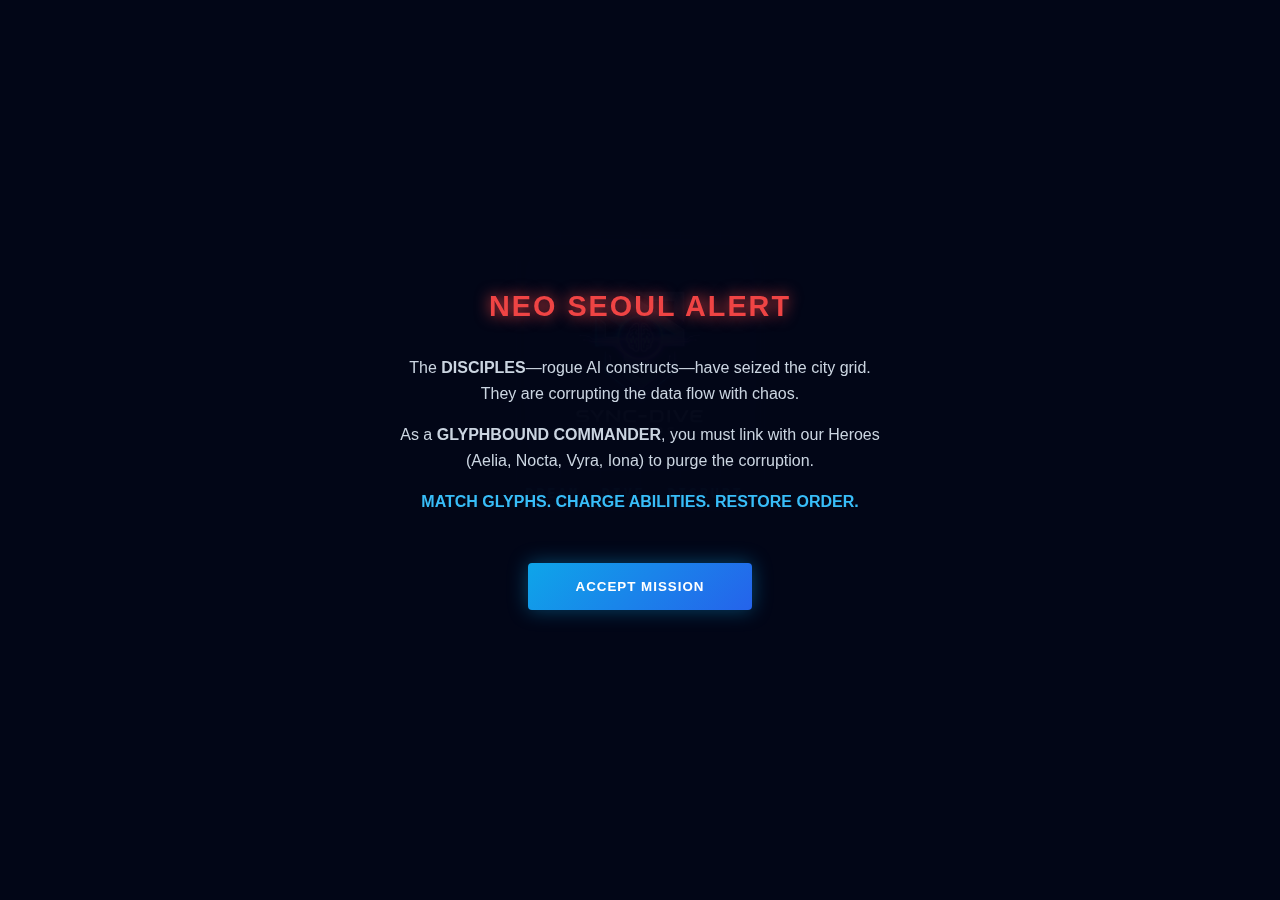
<file: index.html>
<!DOCTYPE html>
<html lang="en">
<head>
  <meta charset="UTF-8" />
  <meta name="viewport" content="width=device-width, initial-scale=1.0, maximum-scale=1.0, user-scalable=no" />
  <title>Glyphbound: Protocol</title>
  <style>
    /* =========================================
       GLOBAL & RESET
       ========================================= */
    :root {
      --neon-blue: #0ea5e9;
      --neon-purple: #d946ef;
      --bg-dark: #020617;
      --text-color: #e2e8f0;
    }

    * { box-sizing: border-box; }

    body {
      margin: 0;
      padding: 0;
      background-color: var(--bg-dark);
      color: var(--text-color);
      font-family: 'Segoe UI', Tahoma, Geneva, Verdana, sans-serif;
      height: 100vh;
      width: 100vw;
      overflow: hidden;
      display: flex;
      flex-direction: column;
      align-items: center;
      justify-content: center;
      
      /* CYBERPUNK GRID BACKGROUND */
      background-image: 
        linear-gradient(rgba(14, 165, 233, 0.05) 1px, transparent 1px),
        linear-gradient(90deg, rgba(14, 165, 233, 0.05) 1px, transparent 1px),
        radial-gradient(circle at 50% 50%, rgba(2, 6, 23, 0.2), #020617 90%);
      background-size: 40px 40px, 40px 40px, 100% 100%;
    }

    /* =========================================
       LOGO CONTAINER
       ========================================= */
    .logo-wrapper {
      position: relative;
      margin-bottom: 3rem;
      animation: floatLogo 4s ease-in-out infinite;
      display: flex;
      flex-direction: column;
      align-items: center;
      justify-content: center;
    }

    #studio-logo {
      width: 220px;
      height: 220px;
      border-radius: 24px;
      box-shadow: 0 0 20px rgba(14, 165, 233, 0.2), 0 0 60px rgba(217, 70, 239, 0.1);
      transition: transform 0.3s ease;
      display: block;
      object-fit: cover;
      background: #0f172a;
      position: relative;
      z-index: 2;
    }

    .logo-wrapper::after {
      content: '';
      position: absolute;
      top: -10px; left: -10px; right: -10px; bottom: -10px;
      border-radius: 30px;
      border: 1px solid rgba(255, 255, 255, 0.1);
      z-index: 1;
      animation: pulseRing 3s infinite;
    }

    /* TAGLINE STYLE */
    .studio-tagline {
        margin-top: 20px;
        color: #38bdf8;
        font-family: monospace;
        letter-spacing: 0.2em;
        text-transform: uppercase;
        font-size: 0.85rem;
        font-weight: bold;
        text-shadow: 0 0 10px rgba(56, 189, 248, 0.6);
        animation: fadeIn 2s ease-in;
    }

    /* =========================================
       BUTTON STYLES
       ========================================= */
    .action-area {
      text-align: center;
      opacity: 0;
      animation: fadeInUp 1s ease-out 0.5s forwards;
    }

    #init-btn {
      background: transparent;
      color: #fff;
      font-size: 1.1rem;
      font-weight: 700;
      letter-spacing: 0.2rem;
      padding: 1rem 2.5rem;
      border: 1px solid var(--neon-blue);
      border-radius: 4px;
      cursor: pointer;
      position: relative;
      overflow: hidden;
      transition: all 0.3s;
      text-transform: uppercase;
      box-shadow: 0 0 10px rgba(14, 165, 233, 0.2);
    }

    #init-btn:hover {
      background: rgba(14, 165, 233, 0.15);
      box-shadow: 0 0 25px var(--neon-blue);
      text-shadow: 0 0 8px #fff;
      transform: translateY(-2px);
      border-color: #fff;
    }

    #init-btn::before {
      content: ''; position: absolute; top: 0; left: 0; width: 4px; height: 100%; background: var(--neon-blue);
    }
    #init-btn::after {
      content: ''; position: absolute; top: 0; right: 0; width: 4px; height: 100%; background: var(--neon-purple);
    }

    .system-status {
      margin-top: 1rem;
      font-size: 0.75rem;
      color: #64748b;
      letter-spacing: 0.1em;
      font-family: monospace;
    }

    #debug-msg {
        color: #ef4444;
        font-size: 0.8rem;
        margin-top: 10px;
        font-family: monospace;
        display: none;
        background: rgba(0,0,0,0.8);
        padding: 5px;
        border-radius: 4px;
        z-index: 10;
    }

    /* =========================================
       LORE OVERLAY STYLES
       ========================================= */
    #lore-overlay {
        position: fixed; top: 0; left: 0; width: 100%; height: 100%;
        background: rgba(2, 6, 23, 0.98); z-index: 10000;
        display: none; flex-direction: column; align-items: center; justify-content: center;
        padding: 2rem; text-align: center;
        animation: fadeIn 0.5s ease-out;
    }
    .lore-title { 
        font-size: 1.8rem; color: #ef4444; font-weight: 900; letter-spacing: 2px; 
        margin-bottom: 1rem; text-shadow: 0 0 15px #ef4444; 
    }
    .lore-text { 
        max-width: 500px; line-height: 1.6; color: #cbd5e1; margin-bottom: 2rem; font-size: 1rem; 
    }
    .lore-btn {
        background: linear-gradient(135deg, #0ea5e9, #2563eb); border: none; color: #fff;
        padding: 1rem 3rem; font-weight: bold; border-radius: 4px; cursor: pointer;
        text-transform: uppercase; letter-spacing: 1px; box-shadow: 0 0 20px rgba(14,165,233,0.4);
    }

    /* =========================================
       ANIMATIONS
       ========================================= */
    @keyframes floatLogo {
      0%, 100% { transform: translateY(0); }
      50% { transform: translateY(-10px); }
    }
    @keyframes pulseRing {
      0% { transform: scale(0.95); opacity: 0.5; border-color: var(--neon-blue); }
      100% { transform: scale(1.1); opacity: 0; border-color: var(--neon-purple); }
    }
    @keyframes fadeInUp {
      from { opacity: 0; transform: translateY(20px); }
      to { opacity: 1; transform: translateY(0); }
    }
    @keyframes fadeIn {
        from { opacity: 0; } to { opacity: 1; }
    }
  </style>
</head>
<body>

  <div class="logo-wrapper">
    <img id="studio-logo" src="assets/LogoSyncStudios.png" alt="SYNC-DIVE" />
    <div class="studio-tagline">Dream. Dive. Disrupt.</div>
    <div id="debug-msg"></div>
  </div>

  <div class="action-area">
    <button id="init-btn">Initialize Link</button>
    <div style="margin-top:10px; font-size:0.7rem; color:#64748b; cursor:pointer;" onclick="recoverData()">[ RECOVER DATA ]</div>
    <div class="system-status" id="status-text">SYSTEM STANDBY...</div>
  </div>

  <div id="lore-overlay">
      <div class="lore-title">NEO SEOUL ALERT</div>
      <div class="lore-text">
          <p>The <strong>DISCIPLES</strong>—rogue AI constructs—have seized the city grid. They are corrupting the data flow with chaos.</p>
          <p>As a <strong>GLYPHBOUND COMMANDER</strong>, you must link with our Heroes (Aelia, Nocta, Vyra, Iona) to purge the corruption.</p>
          <p style="color:#38bdf8; font-weight:bold; margin-top:15px;">MATCH GLYPHS. CHARGE ABILITIES. RESTORE ORDER.</p>
      </div>
      <button class="lore-btn" onclick="closeLore()">ACCEPT MISSION</button>
  </div>

  <script src="save_system.js"></script>

  <script>
    const btn = document.getElementById("init-btn");
    const status = document.getElementById("status-text");
    const img = document.getElementById("studio-logo");
    const debug = document.getElementById("debug-msg");
    const lore = document.getElementById("lore-overlay");

    // LORE LOGIC
    const LORE_KEY = "nx_lore_seen_v1";
    
    function checkLore() {
        if(!localStorage.getItem(LORE_KEY)) {
            lore.style.display = "flex";
        }
    }
    
    function closeLore() {
        localStorage.setItem(LORE_KEY, "true");
        lore.style.opacity = "0";
        setTimeout(() => lore.style.display = "none", 500);
    }
    
    // Check immediately
    checkLore();

    function recoverData() {
        const code = prompt("PASTE RECOVERY CODE:");
        if(code && window.SaveSys) SaveSys.importData(code);
        else if (code) alert("Save System not loaded.");
    }

    img.onerror = function() {
        debug.style.display = "block";
        debug.innerHTML = "ERROR: Image not found.<br>Checked: assets/LogoSyncStudios.png";
        this.style.background = "#334155";
    };

    btn.onclick = () => {
      // If Lore is open, close it first
      if (window.getComputedStyle(lore).display === "flex") {
          closeLore();
          return;
      }
        
      btn.style.backgroundColor = "#fff";
      btn.style.color = "#000";
      status.style.color = "#0ea5e9";
      status.textContent = "ESTABLISHING CONNECTION...";
      
      setTimeout(() => {
        window.location.href = "map.html";
      }, 400);
    };
  </script>
</body>
</html>
</file>
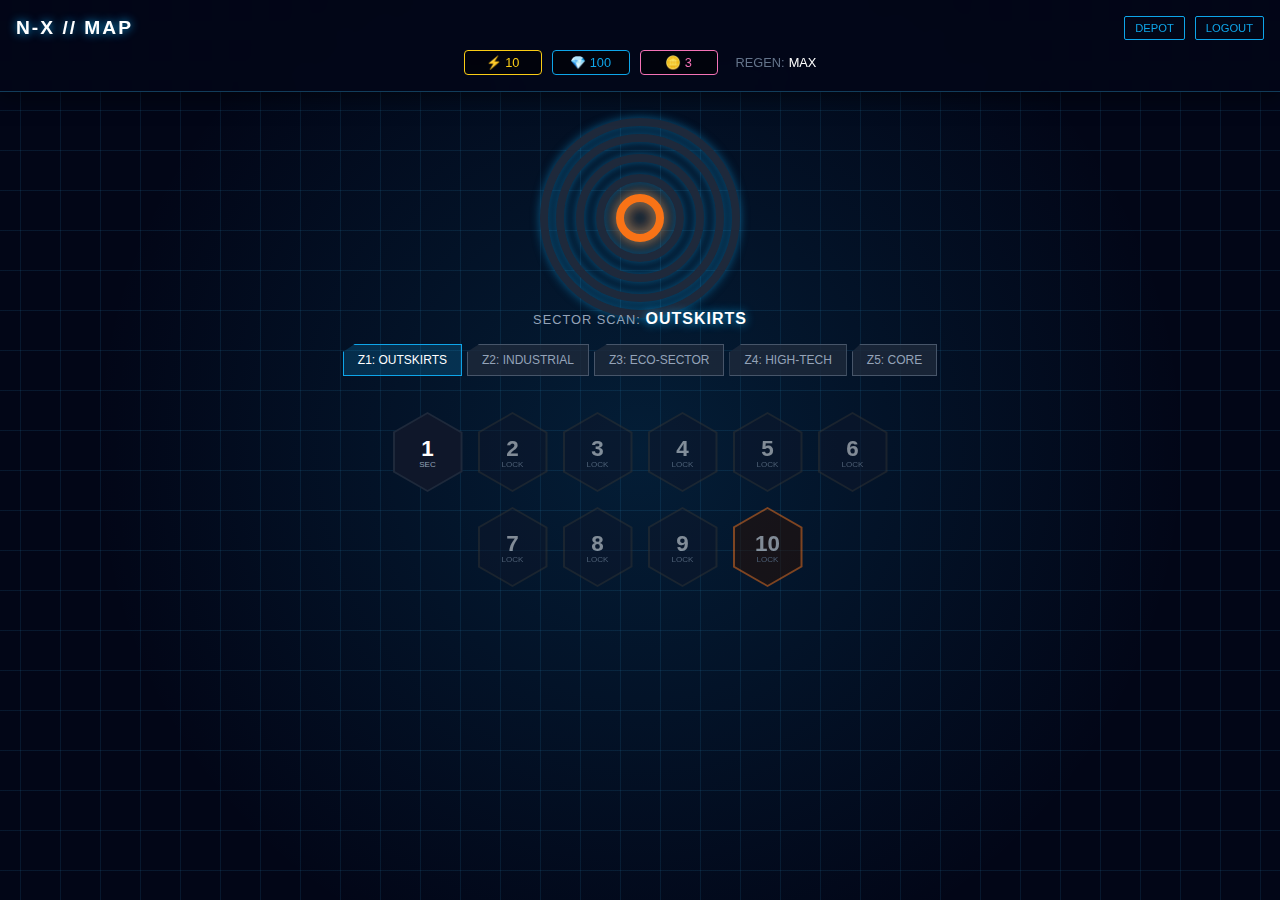
<file: map.html>
<!DOCTYPE html>
<html lang="en">
<head>
  <meta charset="UTF-8" />
  <meta name="viewport" content="width=device-width, initial-scale=1.0, maximum-scale=1.0, user-scalable=no" />
  <title>N-X Sector Map</title>
  <link rel="stylesheet" href="style.css" />
  <style>
    /* =========================================
       CYBERPUNK MAP STYLES
       ========================================= */
    :root {
      --neon-blue: #0ea5e9;
      --neon-purple: #8b5cf6;
      --neon-orange: #f97316;
      --bg-dark: #020617;
      --grid-color: rgba(56, 189, 248, 0.1);
    }

    body#map-screen {
      background-color: var(--bg-dark);
      background-image: 
        linear-gradient(var(--grid-color) 1px, transparent 1px),
        linear-gradient(90deg, var(--grid-color) 1px, transparent 1px),
        radial-gradient(circle at 50% 50%, rgba(14, 165, 233, 0.15), transparent 70%);
      background-size: 40px 40px, 40px 40px, 100% 100%;
      background-position: center;
      min-height: 100vh;
      font-family: 'Segoe UI', sans-serif;
      overflow-x: hidden;
      display: flex;
      flex-direction: column;
    }

    #map-header {
      background: rgba(2, 6, 23, 0.85);
      backdrop-filter: blur(10px);
      border-bottom: 1px solid rgba(56, 189, 248, 0.3);
      padding: 1rem;
      position: sticky;
      top: 0;
      z-index: 50;
      box-shadow: 0 4px 20px rgba(0,0,0,0.5);
    }

    .header-top {
      display: flex;
      justify-content: space-between;
      align-items: center;
      margin-bottom: 10px;
    }

    #map-title {
      margin: 0;
      font-size: 1.2rem;
      color: #fff;
      letter-spacing: 2px;
      text-shadow: 0 0 10px var(--neon-blue);
    }

    #map-currencies {
      display: flex;
      justify-content: center;
      gap: 10px;
      font-size: 0.8rem;
    }
    .currency {
      background: rgba(0,0,0,0.5);
      border: 1px solid #334155;
      padding: 4px 8px;
      border-radius: 4px;
      min-width: 60px;
      text-align: center;
    }

    .nav-actions { display: flex; gap: 10px; }
    .nav-btn {
      background: transparent;
      border: 1px solid var(--neon-blue);
      color: var(--neon-blue);
      padding: 5px 10px;
      font-size: 0.7rem;
      cursor: pointer;
      text-transform: uppercase;
      border-radius: 2px;
      transition: all 0.2s;
    }
    .nav-btn:hover {
      background: var(--neon-blue);
      color: #000;
      box-shadow: 0 0 10px var(--neon-blue);
    }

    /* RADAR VISUALIZER */
    #sector-visualizer {
      height: 220px;
      width: 100%;
      display: flex;
      justify-content: center;
      align-items: center;
      position: relative;
      margin: 1rem 0;
      pointer-events: none;
    }
    #radar-svg {
      width: 200px; height: 200px;
      filter: drop-shadow(0 0 5px rgba(14, 165, 233, 0.5));
    }
    .radar-ring {
      fill: none; stroke: #1e293b; stroke-width: 8;
      transition: stroke 0.3s, filter 0.3s;
    }
    .radar-ring.active { stroke: var(--neon-blue); filter: drop-shadow(0 0 8px var(--neon-blue)); }
    .radar-ring.boss-zone.active { stroke: var(--neon-orange); filter: drop-shadow(0 0 8px var(--neon-orange)); }

    .zone-info-panel {
      position: absolute; bottom: 0; width: 100%;
      text-align: center; color: #94a3b8; font-size: 0.8rem;
      text-transform: uppercase; letter-spacing: 1px;
    }
    #active-zone-name { color: #fff; font-weight: bold; font-size: 1rem; text-shadow: 0 0 10px var(--neon-blue); }

    /* TABS */
    .zone-tabs-container {
      display: flex; justify-content: center; gap: 5px;
      padding: 0 10px; margin-bottom: 1rem; flex-wrap: wrap;
    }
    .zone-tab {
      background: rgba(30, 41, 59, 0.8);
      border: 1px solid #475569; color: #94a3b8;
      padding: 8px 14px; font-size: 0.75rem; cursor: pointer;
      clip-path: polygon(10% 0, 100% 0, 100% 100%, 0 100%, 0 25%);
      transition: all 0.2s;
    }
    .zone-tab.active {
      background: rgba(14, 165, 233, 0.2);
      border-color: var(--neon-blue); color: #fff;
      box-shadow: 0 4px 10px rgba(14, 165, 233, 0.1);
    }

    /* GRID */
    .zones-display { flex: 1; padding-bottom: 40px; }
    .zone-content { display: none; max-width: 600px; margin: 0 auto; animation: slideUp 0.3s ease-out; }
    .zone-content.active { display: block; }
    .hex-grid { display: flex; flex-wrap: wrap; justify-content: center; gap: 15px; padding: 20px; }

    .hex-node {
      position: relative; width: 70px; height: 80px;
      background: #1e293b;
      clip-path: polygon(50% 0%, 100% 25%, 100% 75%, 50% 100%, 0% 75%, 0% 25%);
      display: flex; flex-direction: column; align-items: center; justify-content: center;
      cursor: pointer; transition: transform 0.2s, background 0.2s;
      color: #fff; text-decoration: none;
    }
    .hex-node::before {
      content: ''; position: absolute; top: 2px; left: 2px; right: 2px; bottom: 2px;
      background: #0f172a; z-index: -1;
      clip-path: polygon(50% 0%, 100% 25%, 100% 75%, 50% 100%, 0% 75%, 0% 25%);
    }
    .hex-node:hover { transform: scale(1.1); background: var(--neon-blue); }
    .hex-node.locked { opacity: 0.5; background: #333; cursor: not-allowed; pointer-events: none; }
    .hex-node.boss { background: var(--neon-orange); }
    .hex-node.boss::before { background: #2a1005; }
    .hex-node.completed .lvl-id { color: var(--neon-blue); }

    .lvl-id { font-size: 1.4rem; font-weight: 800; z-index: 2; }
    .lvl-label { font-size: 0.5rem; text-transform: uppercase; margin-top: -2px; z-index: 2; color: #94a3b8; }

    @keyframes slideUp { from { opacity: 0; transform: translateY(20px); } to { opacity: 1; transform: translateY(0); } }
  </style>
</head>

<body id="map-screen">

  <div id="map-header">
    <div class="header-top">
      <h1 id="map-title">N-X // MAP</h1>
      <div class="nav-actions">
        <button class="nav-btn" onclick="window.location.href='shop.html'">DEPOT</button>
        <button class="nav-btn" onclick="window.location.href='index.html'">LOGOUT</button>
      </div>
    </div>

    <div id="map-currencies">
      <div class="currency" style="border-color:#facc15; color:#facc15">⚡ <span id="energy-amt">--</span></div>
      <div class="currency" style="border-color:#0ea5e9; color:#0ea5e9">💎 <span id="prisma-amt">--</span></div>
      <div class="currency" style="border-color:#f472b6; color:#f472b6">🪙 <span id="aurum-amt">--</span></div>
      <div style="color:#64748b; margin-left:8px; display:flex; align-items:center;">
        REGEN: <span id="energy-timer" style="margin-left:4px; color:#fff;">--:--</span>
      </div>
    </div>
  </div>

  <div id="sector-visualizer">
    <svg id="radar-svg" viewBox="0 0 200 200">
      <circle cx="100" cy="100" r="20" class="radar-ring boss-zone" id="ring-4" />
      <path d="M 100,100 m -40,0 a 40,40 0 1,0 80,0 a 40,40 0 1,0 -80,0" class="radar-ring" id="ring-3" />
      <path d="M 100,100 m -60,0 a 60,60 0 1,0 120,0 a 60,60 0 1,0 -120,0" class="radar-ring" id="ring-2" />
      <path d="M 100,100 m -80,0 a 80,80 0 1,0 160,0 a 80,80 0 1,0 -160,0" class="radar-ring" id="ring-1" />
      <path d="M 100,100 m -96,0 a 96,96 0 1,0 192,0 a 96,96 0 1,0 -192,0" class="radar-ring" id="ring-0" />
    </svg>
    <div class="zone-info-panel">SECTOR SCAN: <span id="active-zone-name">LOADING...</span></div>
  </div>

  <div class="zone-tabs-container" id="zone-tabs"></div>
  <div id="zones-display" class="zones-display"></div>

  <script src="state.js"></script>
  <script src="economy.js"></script>
  <script src="levels.js"></script>
  <script src="audio.js"></script>
  
  <script>
    (function() {
      // --- MAP LOGIC ---
      const ZONES = ["OUTSKIRTS", "INDUSTRIAL", "ECO-SECTOR", "HIGH-TECH", "CORE"];
      const allLevels = window.LEVELS || [];
      const unlocked = parseInt(localStorage.getItem("levelUnlocked") || "1", 10);
      
      const tabsEl = document.getElementById("zone-tabs");
      const displayEl = document.getElementById("zones-display");
      const zoneNameEl = document.getElementById("active-zone-name");

      // Music Init
      if (window.AudioSys) AudioSys.playBGM('bgm_map');

      // Group levels
      const zoneData = [[], [], [], [], []];
      allLevels.forEach(l => {
        const zIndex = Math.floor((l.id - 1) / 10);
        if(zoneData[zIndex]) zoneData[zIndex].push(l);
      });

      // Render
      ZONES.forEach((name, i) => {
        const tab = document.createElement("div");
        tab.className = "zone-tab";
        tab.innerText = `Z${i+1}: ${name}`;
        tab.onclick = () => switchZone(i);
        tabsEl.appendChild(tab);

        const container = document.createElement("div");
        container.className = "zone-content";
        const grid = document.createElement("div");
        grid.className = "hex-grid";
        
        zoneData[i].forEach(lvl => {
          const isLocked = lvl.id > unlocked;
          const isBoss = (lvl.id % 10 === 0);
          
          const hex = document.createElement("div");
          let classes = "hex-node";
          if(isBoss) classes += " boss";
          if(isLocked) classes += " locked";
          if(lvl.id < unlocked) classes += " completed";
          
          hex.className = classes;
          hex.innerHTML = `<span class="lvl-id">${lvl.id}</span><span class="lvl-label">${isLocked?"LOCK":(isBoss?"BOSS":"SEC")}</span>`;
          
          if(!isLocked) {
            hex.onclick = () => {
              if (window.economy && window.economy.spendEnergyForLevel()) {
                window.location.href = `game.html?level=${lvl.id}`;
              } else if (confirm("Low Energy. Visit Supply Depot?")) {
                window.location.href = "shop.html";
              }
            };
          }
          grid.appendChild(hex);
        });
        container.appendChild(grid);
        displayEl.appendChild(container);
      });

      function switchZone(idx) {
        document.querySelectorAll(".zone-tab").forEach((t, i) => t.classList.toggle("active", i === idx));
        document.querySelectorAll(".zone-content").forEach((c, i) => c.classList.toggle("active", i === idx));
        document.querySelectorAll(".radar-ring").forEach((r, i) => r.classList.toggle("active", i === idx));
        zoneNameEl.innerText = ZONES[idx];
      }

      // Default Zone
      let currentZoneIdx = Math.floor((unlocked - 1) / 10);
      if(currentZoneIdx > 4) currentZoneIdx = 4;
      switchZone(currentZoneIdx);

      // Economy HUD
      function updateHUD() {
        if(!window.economy) return;
        economy.regenerateEnergy();
        document.getElementById("energy-amt").textContent = economy.getEnergy();
        document.getElementById("prisma-amt").textContent = economy.getPrisma();
        document.getElementById("aurum-amt").textContent = economy.getAurum();
        
        const el = document.getElementById("energy-timer");
        if(economy.getEnergy() >= economy.maxEnergy) {
           el.textContent = "MAX";
        } else {
           const last = parseInt(localStorage.getItem(economy.LS_KEYS.lastEnergyAt)||Date.now());
           const next = last + (economy.regenMinutes*60000);
           const diff = next - Date.now();
           if(diff <= 0) { economy.regenerateEnergy(); updateHUD(); }
           else {
             const m = Math.floor(diff/60000);
             const s = Math.floor((diff%60000)/1000);
             el.textContent = `${m}:${s.toString().padStart(2,'0')}`;
           }
        }
      }
      setInterval(updateHUD, 1000);
      updateHUD();
    })();
  </script>
</body>
</html>
</file>
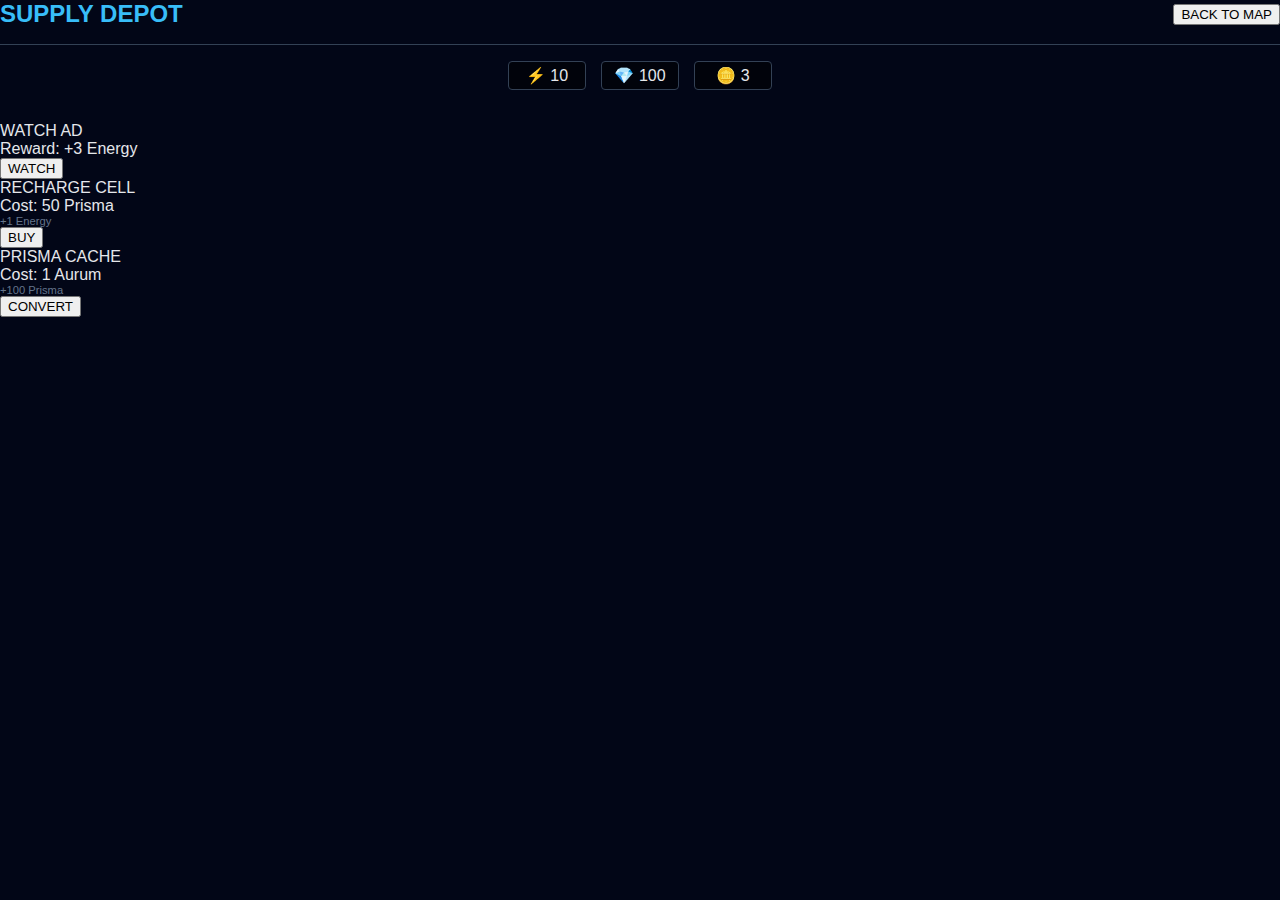
<file: shop.html>
<!DOCTYPE html>
<html lang="en">
<head>
  <meta charset="UTF-8" />
  <meta name="viewport" content="width=device-width, initial-scale=1.0" />
  <title>N-X Supply Depot</title>
  <link rel="stylesheet" href="style.css" />
</head>

<body id="shop-screen">

  <div style="display:flex; justify-content:space-between; align-items:center; border-bottom:1px solid #334155; padding-bottom:1rem; margin-bottom:1rem;">
      <h2 style="margin:0; color:#38bdf8;">SUPPLY DEPOT</h2>
      <button class="secondary-btn" onclick="window.location.href='map.html'">BACK TO MAP</button>
  </div>

  <div style="display:flex; gap:15px; margin-bottom:2rem; justify-content:center;">
      <div class="currency energy">⚡ <span id="energy-amt">--</span></div>
      <div class="currency prisma">💎 <span id="prisma-amt">--</span></div>
      <div class="currency aurum">🪙 <span id="aurum-amt">--</span></div>
  </div>

  <div id="shop-items">

    <div class="shop-item">
      <div>
        <div class="shop-item-title">WATCH AD</div>
        <div class="shop-item-cost">Reward: +3 Energy</div>
      </div>
      <button class="primary-btn" onclick="doAction('watchAd')">WATCH</button>
    </div>

    <div class="shop-item">
      <div>
        <div class="shop-item-title">RECHARGE CELL</div>
        <div class="shop-item-cost">Cost: 50 Prisma</div>
        <div style="font-size:0.7rem; color:#64748b;">+1 Energy</div>
      </div>
      <button class="primary-btn" onclick="doAction('buyEnergy')">BUY</button>
    </div>

    <div class="shop-item">
      <div>
        <div class="shop-item-title">PRISMA CACHE</div>
        <div class="shop-item-cost">Cost: 1 Aurum</div>
        <div style="font-size:0.7rem; color:#64748b;">+100 Prisma</div>
      </div>
      <button class="primary-btn" onclick="doAction('convertAurum')">CONVERT</button>
    </div>

  </div>

  <script src="economy.js"></script>
  <script>
    function updateUI() {
      economy.regenerateEnergy();
      document.getElementById("energy-amt").textContent = economy.getEnergy();
      document.getElementById("prisma-amt").textContent = economy.getPrisma();
      document.getElementById("aurum-amt").textContent = economy.getAurum();
    }

    function doAction(action) {
        let result = false;

        if (action === 'watchAd') {
            // Mock Ad
            alert("Watching Ad... (Imagine a 30s video here)");
            result = economy.watchAdForEnergy();
            if(result) alert("Thank you! +3 Energy received.");
        } 
        else if (action === 'buyEnergy') {
            result = economy.buyEnergyWithPrisma();
            if(result) alert("+1 Energy added!");
            else alert("Not enough Prisma!");
        } 
        else if (action === 'convertAurum') {
            result = economy.exchangeAurumToPrisma();
            if(result) alert("Conversion successful! +100 Prisma.");
            else alert("Not enough Aurum!");
        }

        updateUI();
    }

    updateUI();
  </script>
</body>
</html>
</file>
<file: style.css>
/* style.css — COMPLETE MASTER FILE (Map + Game + FX) */

/* ============================================================
    GLOBAL PAGE BASE
============================================================ */
:root {
  --neon-blue: #0ea5e9;
  --neon-purple: #8b5cf6;
  --neon-orange: #f97316;
  --bg-dark: #020617;
}

body {
  margin: 0;
  padding: 0;
  background-color: var(--bg-dark);
  color: #e5e7eb;
  font-family: 'Segoe UI', Tahoma, Geneva, Verdana, sans-serif;
  user-select: none;
  -webkit-user-select: none;
  overflow-x: hidden;
  overscroll-behavior: none;
}

img { max-width: 100%; display: block; }

#game-root {
  max-width: 480px;
  margin: 0 auto;
  padding: 0.5rem;
}

/* ============================================================
    MAP SCREEN
============================================================ */
#map-screen {
  background-color: var(--bg-dark);
  background-image: 
    linear-gradient(rgba(56, 189, 248, 0.1) 1px, transparent 1px),
    linear-gradient(90deg, rgba(56, 189, 248, 0.1) 1px, transparent 1px),
    radial-gradient(circle at 50% 50%, rgba(14, 165, 233, 0.15), transparent 70%);
  background-size: 40px 40px, 40px 40px, 100% 100%;
  background-position: center;
  min-height: 100vh;
  display: flex;
  flex-direction: column;
}

#map-header {
  background: rgba(2, 6, 23, 0.85);
  backdrop-filter: blur(10px);
  border-bottom: 1px solid rgba(56, 189, 248, 0.3);
  padding: 1rem;
  position: sticky; top: 0; z-index: 50;
  box-shadow: 0 4px 20px rgba(0,0,0,0.5);
}

.header-top { display: flex; justify-content: space-between; align-items: center; margin-bottom: 10px; }
#map-title { margin: 0; font-size: 1.2rem; color: #fff; letter-spacing: 2px; text-shadow: 0 0 10px var(--neon-blue); }

#map-currencies { display: flex; justify-content: center; gap: 10px; font-size: 0.8rem; }
.currency { background: rgba(0,0,0,0.5); border: 1px solid #334155; padding: 4px 8px; border-radius: 4px; min-width: 60px; text-align: center; }

.nav-actions { display: flex; gap: 10px; }
.nav-btn {
  background: transparent; border: 1px solid var(--neon-blue); color: var(--neon-blue);
  padding: 5px 10px; font-size: 0.7rem; cursor: pointer; text-transform: uppercase; border-radius: 2px; transition: all 0.2s;
}
.nav-btn:hover { background: var(--neon-blue); color: #000; box-shadow: 0 0 10px var(--neon-blue); }

/* RADAR */
#sector-visualizer {
  height: 220px; width: 100%; display: flex; justify-content: center; align-items: center; position: relative; margin: 1rem 0; pointer-events: none;
}
#radar-svg { width: 200px; height: 200px; filter: drop-shadow(0 0 5px rgba(14, 165, 233, 0.5)); }
.radar-ring { fill: none; stroke: #1e293b; stroke-width: 8; transition: stroke 0.3s, filter 0.3s; }
.radar-ring.active { stroke: var(--neon-blue); filter: drop-shadow(0 0 8px var(--neon-blue)); }
.radar-ring.boss-zone.active { stroke: var(--neon-orange); filter: drop-shadow(0 0 8px var(--neon-orange)); }
.zone-info-panel { position: absolute; bottom: 0; width: 100%; text-align: center; color: #94a3b8; font-size: 0.8rem; text-transform: uppercase; letter-spacing: 1px; }
#active-zone-name { color: #fff; font-weight: bold; font-size: 1rem; text-shadow: 0 0 10px var(--neon-blue); }

/* TABS */
.zone-tabs-container { display: flex; justify-content: center; gap: 5px; padding: 0 10px; margin-bottom: 1rem; flex-wrap: wrap; }
.zone-tab {
  background: rgba(30, 41, 59, 0.8); border: 1px solid #475569; color: #94a3b8;
  padding: 8px 14px; font-size: 0.75rem; cursor: pointer; clip-path: polygon(10% 0, 100% 0, 100% 100%, 0 100%, 0 25%); transition: all 0.2s;
}
.zone-tab.active { background: rgba(14, 165, 233, 0.2); border-color: var(--neon-blue); color: #fff; box-shadow: 0 4px 10px rgba(14, 165, 233, 0.1); }

/* HEX GRID */
.zones-display { flex: 1; padding-bottom: 40px; }
.zone-content { display: none; max-width: 600px; margin: 0 auto; animation: slideUp 0.3s ease-out; }
.zone-content.active { display: block; }
.hex-grid { display: flex; flex-wrap: wrap; justify-content: center; gap: 15px; padding: 20px; }

.hex-node {
  position: relative; width: 70px; height: 80px; background: #1e293b;
  clip-path: polygon(50% 0%, 100% 25%, 100% 75%, 50% 100%, 0% 75%, 0% 25%);
  display: flex; flex-direction: column; align-items: center; justify-content: center;
  cursor: pointer; transition: transform 0.2s, background 0.2s; color: #fff; text-decoration: none;
}
.hex-node::before {
  content: ''; position: absolute; top: 2px; left: 2px; right: 2px; bottom: 2px;
  background: #0f172a; z-index: -1; clip-path: polygon(50% 0%, 100% 25%, 100% 75%, 50% 100%, 0% 75%, 0% 25%);
}
.hex-node:hover { transform: scale(1.1); background: var(--neon-blue); }
.hex-node.locked { opacity: 0.5; background: #333; cursor: not-allowed; pointer-events: none; }
.hex-node.boss { background: var(--neon-orange); }
.hex-node.boss::before { background: #2a1005; }
.hex-node.completed .lvl-id { color: var(--neon-blue); }
.lvl-id { font-size: 1.4rem; font-weight: 800; z-index: 2; }
.lvl-label { font-size: 0.5rem; text-transform: uppercase; margin-top: -2px; z-index: 2; color: #94a3b8; }

@keyframes slideUp { from { opacity: 0; transform: translateY(20px); } to { opacity: 1; transform: translateY(0); } }

/* ============================================================
    GAME HUD
============================================================ */
#top-hud { display: flex; flex-direction: column; gap: 0.4rem; text-align: center; margin-bottom: 0.5rem; }
#hud-row1, #hud-row2 { display: flex; justify-content: center; gap: 1rem; font-size: 0.75rem; }
.hud-label { color: #9ca3af; }
.hud-value { color: #e5e7eb; }

#disciple-hp-area { display: flex; flex-direction: column; align-items: center; margin-top: 0.25rem; }
#disciple-hp-bar-back { width: 80%; height: 10px; border-radius: 999px; background: rgba(255,255,255,0.1); overflow: hidden; }
#disciple-hp-bar { height: 100%; width: 100%; border-radius: 999px; background: linear-gradient(90deg, #ef4444, #f97316); transition: width 0.1s linear; }
#disciple-hp-label { font-size: 0.7rem; color: #fca5a5; }

/* ============================================================
    GAME GRID & TILES (ROUND)
============================================================ */
#game-grid {
  margin: 0 auto; display: grid; grid-template-columns: repeat(9, 1fr); 
  gap: 2px; width: 96vw; max-width: 460px; aspect-ratio: 1 / 1; touch-action: none; 
}
.grid-cell { width: 100%; aspect-ratio: 1/1; position: relative; touch-action: none; }

.cell-selected .tile3D { box-shadow: 0 0 0 2px #fff, inset 0 0 15px #fff; filter: brightness(1.3); }

.tile3D {
  background: linear-gradient(145deg, #1e293b, #0f172a);
  border-radius: 50%; /* ROUND */
  border: none !important; outline: none !important;
  box-shadow: inset 0 0 10px rgba(0,0,0,0.6), 0 4px 6px rgba(0,0,0,0.5);
  display: flex; align-items: center; justify-content: center;
  width: 100%; height: 100%; overflow: hidden; 
  transition: transform 0.2s, box-shadow 0.2s;
  transform: scale(0.92);
}

.glyphContainer { width: 80%; height: 80%; display: flex; align-items: center; justify-content: center; }
.tileIcon { width: 100%; height: 100%; object-fit: contain; pointer-events: none; transition: transform 0.2s; }

/* TILE COLORS (Reset filters for images) */
.glyph-type-0 { filter: none; }
.glyph-type-1 { filter: none; }
.glyph-type-2 { filter: none; }
.glyph-type-3 { filter: none; }

/* LAVA */
.lavaTile .tile3D {
    background: #1a0500;
    box-shadow: inset 0 0 12px #ff4500;
    border: none !important; border-radius: 50%;
}
.lavaTile img { filter: none !important; opacity: 1 !important; }
@keyframes magmaPulse { 
    0% { box-shadow: inset 0 0 6px #ff4500; } 
    50% { box-shadow: inset 0 0 18px #ff0000; } 
    100% { box-shadow: inset 0 0 6px #ff4500; } 
}
.lavaTile .tile3D { animation: magmaPulse 2s infinite ease-in-out; }

/* HAZARDS */
@keyframes poisonPulse { 0% { filter: drop-shadow(0 0 3px #00ff00cc); transform: scale(1); } 50% { filter: drop-shadow(0 0 10px #00ff66ff); transform: scale(1.05); } 100% { filter: drop-shadow(0 0 3px #00ff00cc); transform: scale(1); } }
.poisonTile img { animation: poisonPulse 1.6s infinite ease-in-out; }
@keyframes frozenShimmer { 0% { filter: brightness(1) hue-rotate(0deg); } 40% { filter: brightness(1.25) hue-rotate(-15deg); } 60% { filter: brightness(1.4) hue-rotate(12deg); } 100% { filter: brightness(1) hue-rotate(0deg); } }
.frozenTile img { animation: frozenShimmer 2.4s infinite linear; }
@keyframes junkFlicker { 0% { filter: brightness(1); } 20% { filter: brightness(0.8); } 25% { filter: brightness(1.4); } 35% { filter: brightness(0.8); } 100% { filter: brightness(1); } }
.junkTile img { animation: junkFlicker 1.8s infinite steps(4); }

/* ============================================================
    BUTTONS & MENUS
============================================================ */
/* ITEM BAR */
#item-bar { z-index: 100; position: relative; }
.item-btn { transition: all 0.2s; font-family: 'Segoe UI', monospace; letter-spacing: 1px; }
.item-btn:hover { transform: translateY(-2px); border-color: #fff !important; box-shadow: 0 0 10px rgba(255,255,255,0.2); }
.item-btn:active { transform: scale(0.95); }

/* ABILITY RINGS */
.ability-slot { display: flex; flex-direction: column; align-items: center; width: 64px; }
.ability-ring {
  width: 56px; height: 56px; border-radius: 50%;
  background: conic-gradient(rgba(255,255,255,0.1) 0deg 360deg);
  border: 2px solid rgba(255,255,255,0.1);
  display: flex; align-items: center; justify-content: center; margin-bottom: 4px; cursor: pointer;
}
.ability-icon { width: 70%; height: 70%; border-radius: 50%; object-fit: contain; }
.ability-ready { transform: scale(1.1); filter: drop-shadow(0 0 12px #38bdf8); }
.ability-label { font-size: 0.65rem; color: #9ca3af; text-transform: uppercase; }
/* ADD TO style.css */

/* PULSING RING ANIMATION */
.ring-ready {
    animation: ringPulse 1s infinite alternate;
    border-color: #fff !important;
}

@keyframes ringPulse {
    from { box-shadow: 0 0 5px #38bdf8; transform: scale(1.0); }
    to { box-shadow: 0 0 20px #38bdf8; transform: scale(1.05); }
}

/* Dim icon by default, ui.js handles opacity */
.ability-icon {
    transition: opacity 0.2s, transform 0.2s;
}

/* BOTTOM BUTTONS */
.bottom-btn {
  padding: 0.45rem 0.9rem; border-radius: 12px; cursor: pointer; text-transform: uppercase;
  border: 1px solid rgba(255,255,255,0.15); color: #fff; background: rgba(255,255,255,0.04);
  font-size: 0.75rem; letter-spacing: 0.12em; transition: all 0.2s;
}
.bottom-btn:hover { background: rgba(255,255,255,0.1); transform: translateY(-1px); }
#bottom-buttons { margin-top: 0.75rem; display: flex; justify-content: center; gap: 0.5rem; }

/* OVERLAYS */
#end-overlay {
  position: fixed; top: 0; left: 0; width: 100%; height: 100%;
  background: rgba(15, 23, 42, 0.88); display: none; z-index: 999;
  align-items: center; justify-content: center;
}
#end-box {
  background: rgba(255,255,255,0.06); border-radius: 16px; padding: 1rem 1.25rem;
  width: 80%; max-width: 360px; text-align: center;
  box-shadow: 0 0 16px rgba(255,255,255,0.15);
}
#end-chibi { width: 120px; height: 120px; object-fit: contain; margin-bottom: 0.5rem; }
.victory-title { font-size: 1.3rem; margin-bottom: 0.75rem; color: #86efac; text-shadow: 0 0 10px rgba(74,222,128,0.65); }
.defeat-title { font-size: 1.3rem; margin-bottom: 0.75rem; color: #fca5a5; text-shadow: 0 0 10px rgba(248,113,113,0.6); }
#end-box button { width: 100%; padding: 0.5rem; margin-top: 0.35rem; border-radius: 10px; background: rgba(255,255,255,0.07); color: #fff; border: 1px solid rgba(255,255,255,0.1); cursor: pointer; }
#end-box button:hover { background: rgba(255,255,255,0.15); }

/* Chibi Frames */
.chibiFrame {
  width: 96px; height: 96px; overflow: hidden; border-radius: 1rem;
  background: rgba(255,255,255,0.05);
  box-shadow: 0 0 12px rgba(255,255,255,0.12);
  display: flex; align-items: center; justify-content: center;
}
.chibiFrame img { width: 100%; height: 100%; object-fit: contain; }
#chibi-row { display: flex; justify-content: space-between; padding: 0 1rem; margin-bottom: 0.5rem; }

/* --- ALERT BANNER (BOSS WARNING) --- */
#alert-banner {
  position: fixed !important; top: 50% !important; left: 50% !important; transform: translate(-50%, -50%) !important;
  background-color: #000 !important; border: 4px solid #ef4444 !important; color: #fff !important;
  width: 80%; max-width: 400px; padding: 2rem 1rem !important; border-radius: 16px !important; 
  font-family: 'Segoe UI', Tahoma, sans-serif; font-size: 2rem !important; font-weight: 900 !important; 
  text-transform: uppercase; text-align: center; letter-spacing: 2px; line-height: 1.2;
  text-shadow: 2px 2px 0 #000, -1px -1px 0 #000, 0 0 20px #ef4444;
  box-shadow: 0 0 50px rgba(239, 68, 68, 0.6) !important;
  z-index: 99999 !important; display: none; pointer-events: none;
}
.alert-active { display: flex !important; align-items: center; justify-content: center; animation: bossPop 2.5s forwards !important; }
@keyframes bossPop {
  0% { opacity: 0; transform: translate(-50%, -50%) scale(0.5); }
  10% { opacity: 1; transform: translate(-50%, -50%) scale(1.1); }
  20% { opacity: 1; transform: translate(-50%, -50%) scale(1.0); }
  80% { opacity: 1; transform: translate(-50%, -50%) scale(1.0); }
  100% { opacity: 0; transform: translate(-50%, -50%) scale(1.2); }
}

/* --- SCREEN SHAKE --- */
@keyframes shakeSmall { 0% { transform: translate(0, 0); } 25% { transform: translate(-2px, 2px); } 50% { transform: translate(2px, -2px); } 75% { transform: translate(-2px, -2px); } 100% { transform: translate(0, 0); } }
@keyframes shakeBig { 0% { transform: translate(0, 0); } 10% { transform: translate(-5px, -5px) rotate(-1deg); } 30% { transform: translate(5px, 5px) rotate(1deg); } 50% { transform: translate(-5px, 5px); } 70% { transform: translate(5px, -5px); } 100% { transform: translate(0, 0); } }
.shake-small { animation: shakeSmall 0.3s ease-out; }
.shake-big { animation: shakeBig 0.4s ease-out; }

/* --- FLOATING DAMAGE --- */
.float-dmg {
  position: fixed; color: #fff; font-weight: 900; font-size: 1.2rem; text-shadow: 0 0 5px #ff0000;
  pointer-events: none; z-index: 9999; animation: floatUp 0.8s forwards ease-out;
}
@keyframes floatUp { 0% { opacity: 1; transform: translateY(0) scale(0.5); } 20% { transform: translateY(-10px) scale(1.2); } 100% { opacity: 0; transform: translateY(-50px) scale(1.0); } }

/* --- PARTICLES --- */
.fx-particle {
  position: fixed; width: 6px; height: 6px; border-radius: 2px; pointer-events: none; z-index: 8000;
  animation: particleFly 0.5s forwards ease-out;
}
@keyframes particleFly { 0% { transform: translate(0, 0) scale(1); opacity: 1; } 100% { transform: translate(var(--tx), var(--ty)) scale(0); opacity: 0; } }
</file>
